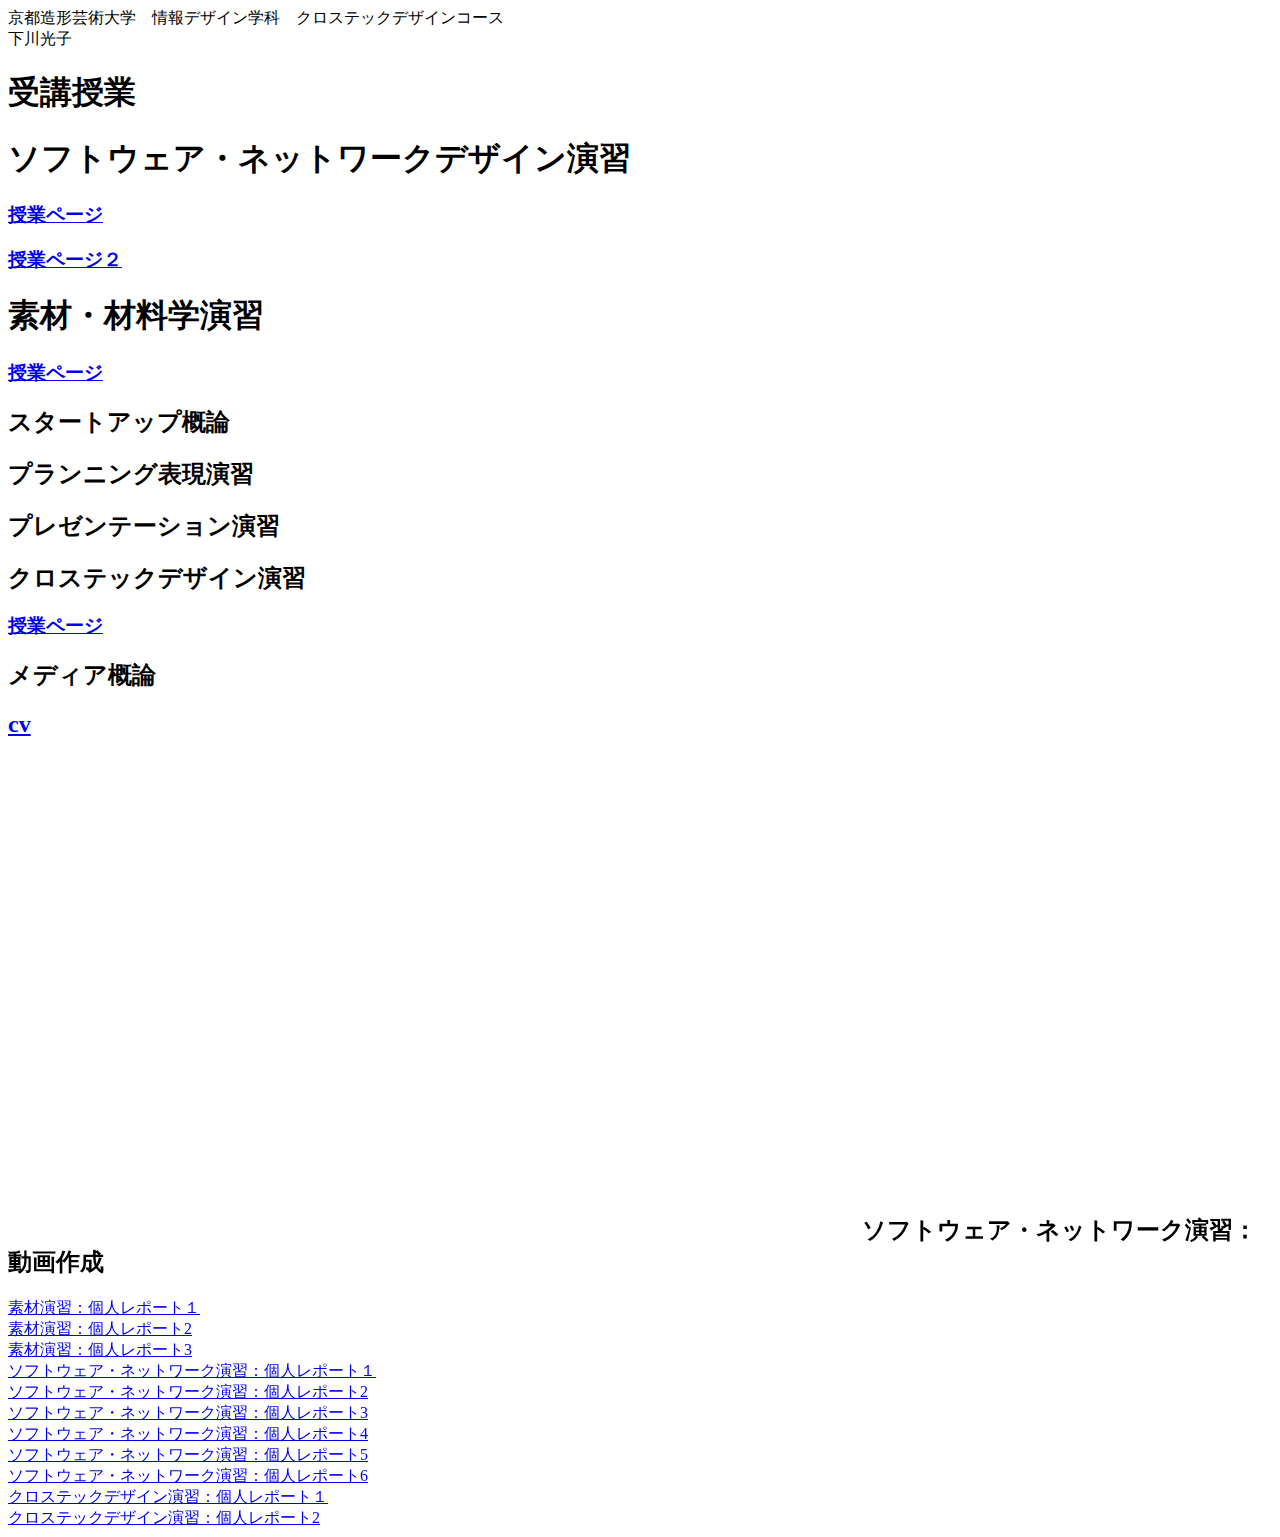
<file: index.html>
<!DOCTYPE html>
<html lang="ja" dir="ltr">

<head>
  <meta charset="utf-8">
  <title>top page</title>
</head>
<header>
  京都造形芸術大学　情報デザイン学科　クロステックデザインコース
  <br>下川光子
</header>


<body><style=color.#330000;background-color:#DDFFFF;text-align:center;font-style:Courier>

  <h1>受講授業</h1>
  <li>
    <section>
      <h1>ソフトウェア・ネットワークデザイン演習</h1>
      <h3><a href="https://shira-ko.github.io/network1/index.html">授業ページ</h3></a>
      <h3><a href="https://shira-ko.github.io/network2/index.html">授業ページ２</h3></a>
    </section>
  </li>
  <li>
    <section>
      <h1>素材・材料学演習</h1>
      <h3><a href="https://shira-ko.github.io/material1/index.html">授業ページ</h3></a>
    </section>
  </li>
  <li>
    <section>
    <h2>スタートアップ概論</h2>
    </section>
  </li>
  <li>
    <section>
    <h2>プランニング表現演習</h2>
    </section>
  </li>
  <li>
    <section>
    <h2>プレゼンテーション演習</h2>
    </section>
  </li>
  <li>
    <section>
    <h2>クロステックデザイン演習</h2>
    <h3><a href="https://shira-ko.github.io/xtd3/index.html">授業ページ</h3></a>
    </section>
  </li>
  <li>
    <section>
    <h2>メディア概論</h2>
    </section>
  </li>
  <section>
    <h2> <a href="./cv.html">cv</a></h2>


<h2><iframe width="854" height="480" src="https://www.youtube.com/embed/7byGpRIQvCA" frameborder="0" allow="autoplay; encrypted-media" allowfullscreen></iframe>ソフトウェア・ネットワーク演習：動画作成</h2>
<h2{text-decoration:underline}><a href="./material report1.html">素材演習：個人レポート１</a></h2><br>
<h2{text-decoration:underline}><a href="./material report2.html">素材演習：個人レポート2</a></h2><br>
<h2{text-decoration:underline}><a href="./material report3.html">素材演習：個人レポート3</a></h2><br>
  <h2{text-decoration:underline}><a href="./software network report1.html"> ソフトウェア・ネットワーク演習：個人レポート１</a></h2><br>
<h2{text-decoration:underline}><a href="./software network report2.html"> ソフトウェア・ネットワーク演習：個人レポート2</a></h2><br>
<h2{text-decoration:underline}><a href="./software network report3.html"> ソフトウェア・ネットワーク演習：個人レポート3</a></h2><br>
<h2{text-decoration:underline}><a href="./software network report4.html"> ソフトウェア・ネットワーク演習：個人レポート4</a></h2><br>
<h2{text-decoration:underline}><a href="./software network report5.html"> ソフトウェア・ネットワーク演習：個人レポート5</a></h2><br>
<h2{text-decoration:underline}><a href="./software network report6.html"> ソフトウェア・ネットワーク演習：個人レポート6</a></h2><br>
<h2{text-decoration:underline}><a href="./crosstech design report1.html"> クロステックデザイン演習：個人レポート１</a></h2><br>
<h2{text-decoration:underline}><a href="./crosstech design report2.html"> クロステックデザイン演習：個人レポート2</a></h2><br>
</style>
</body>

</html>
</file>
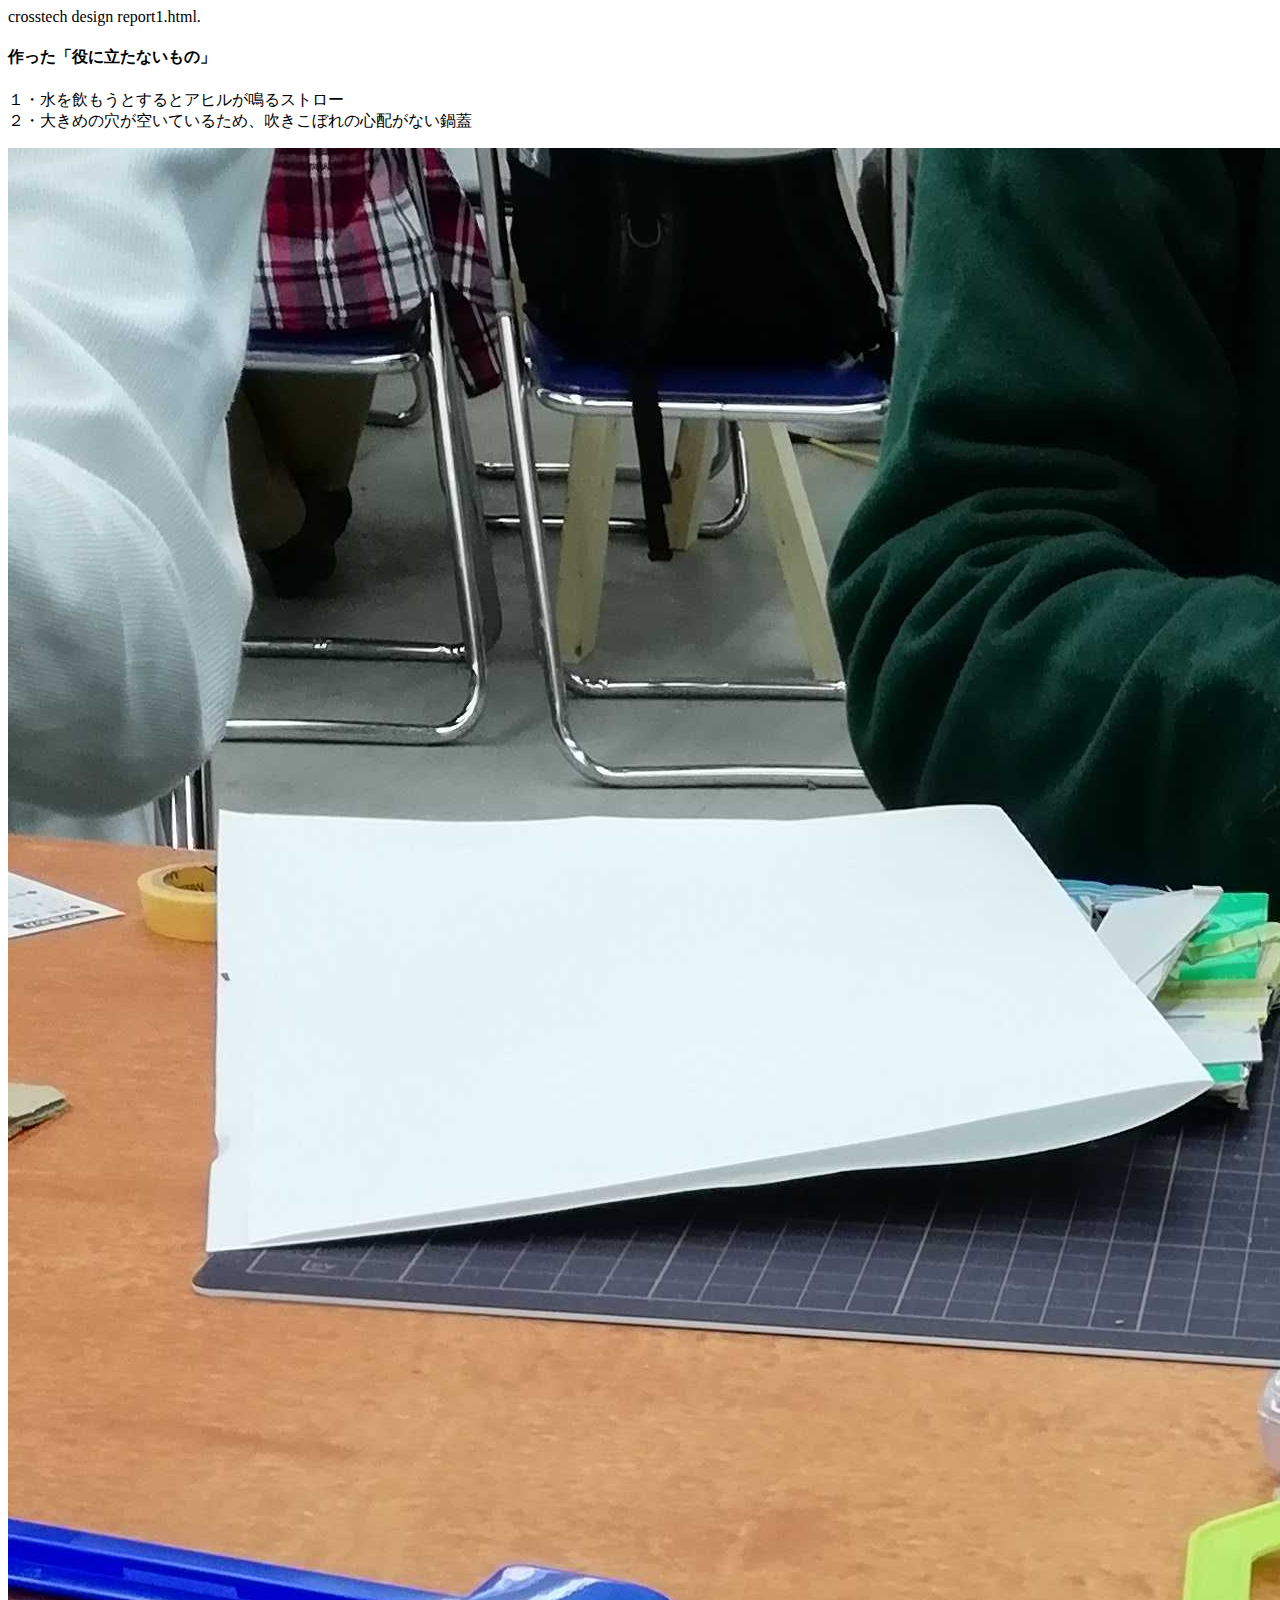
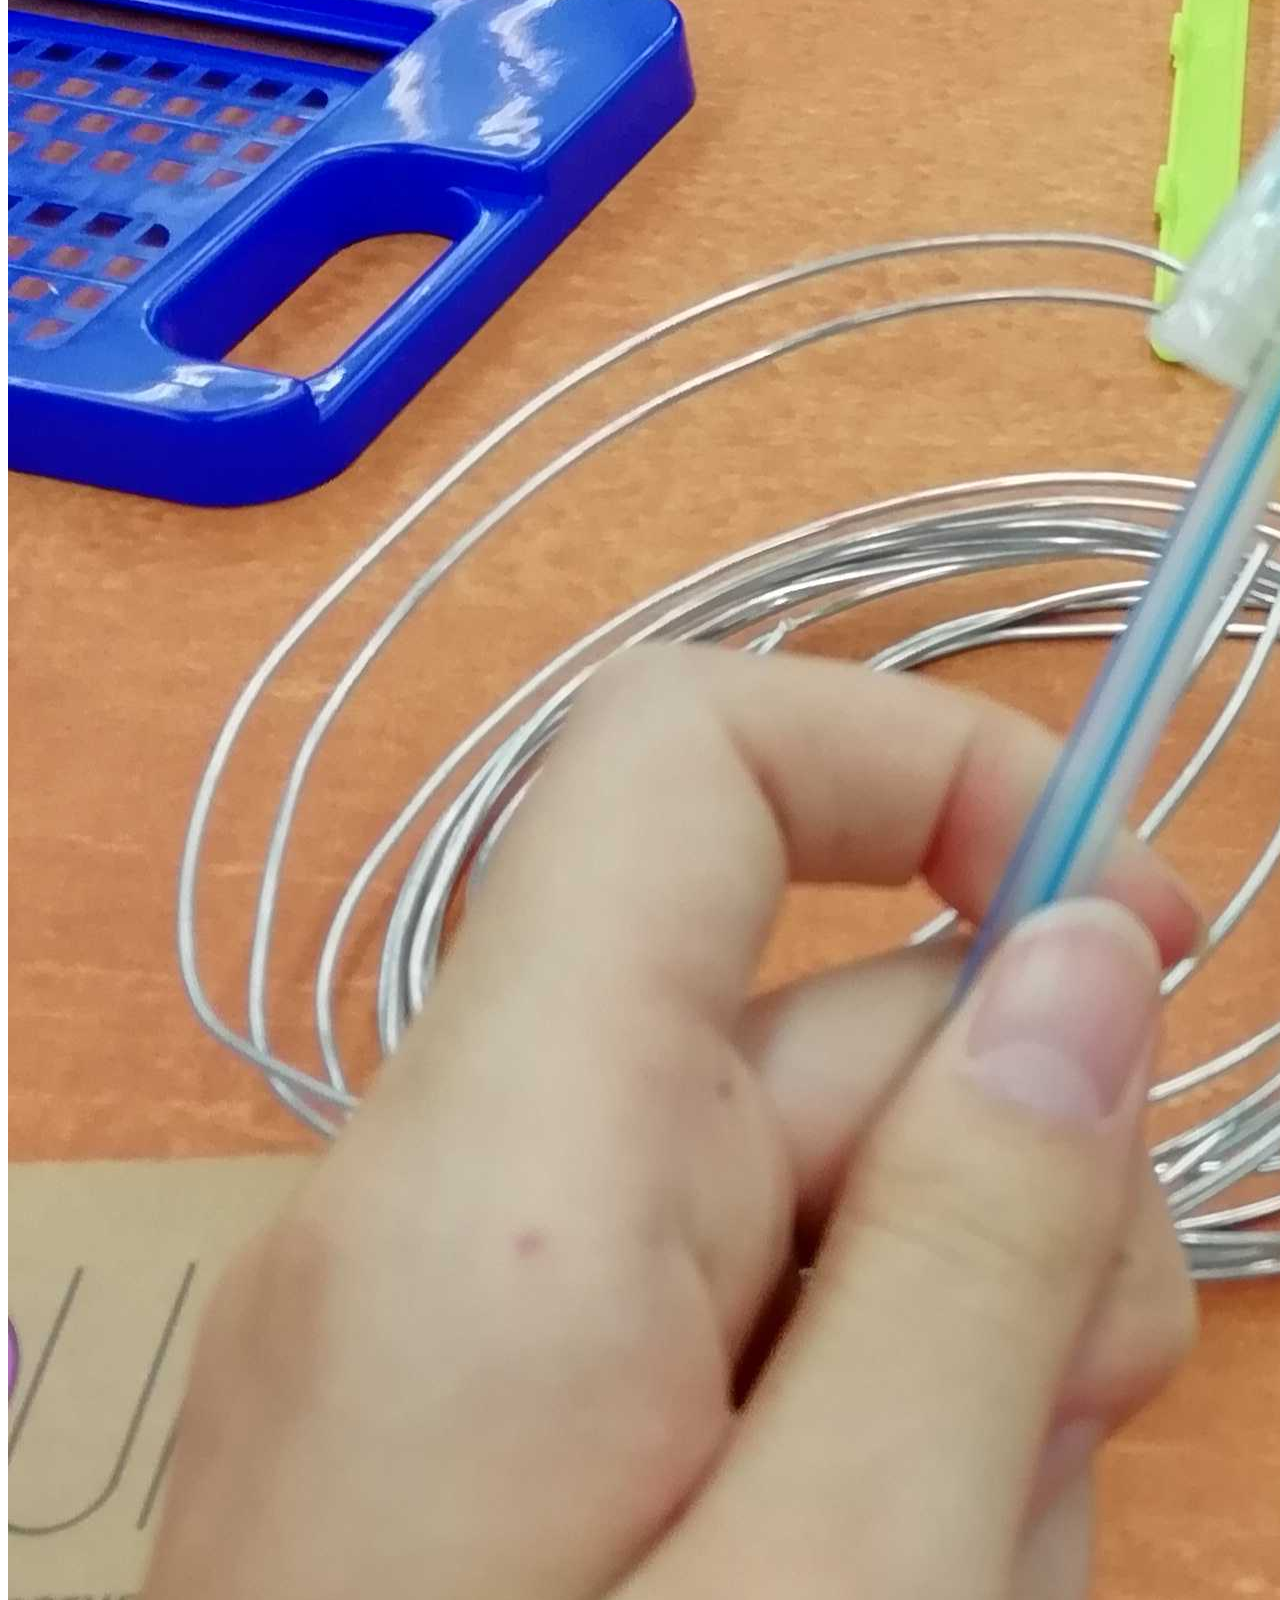
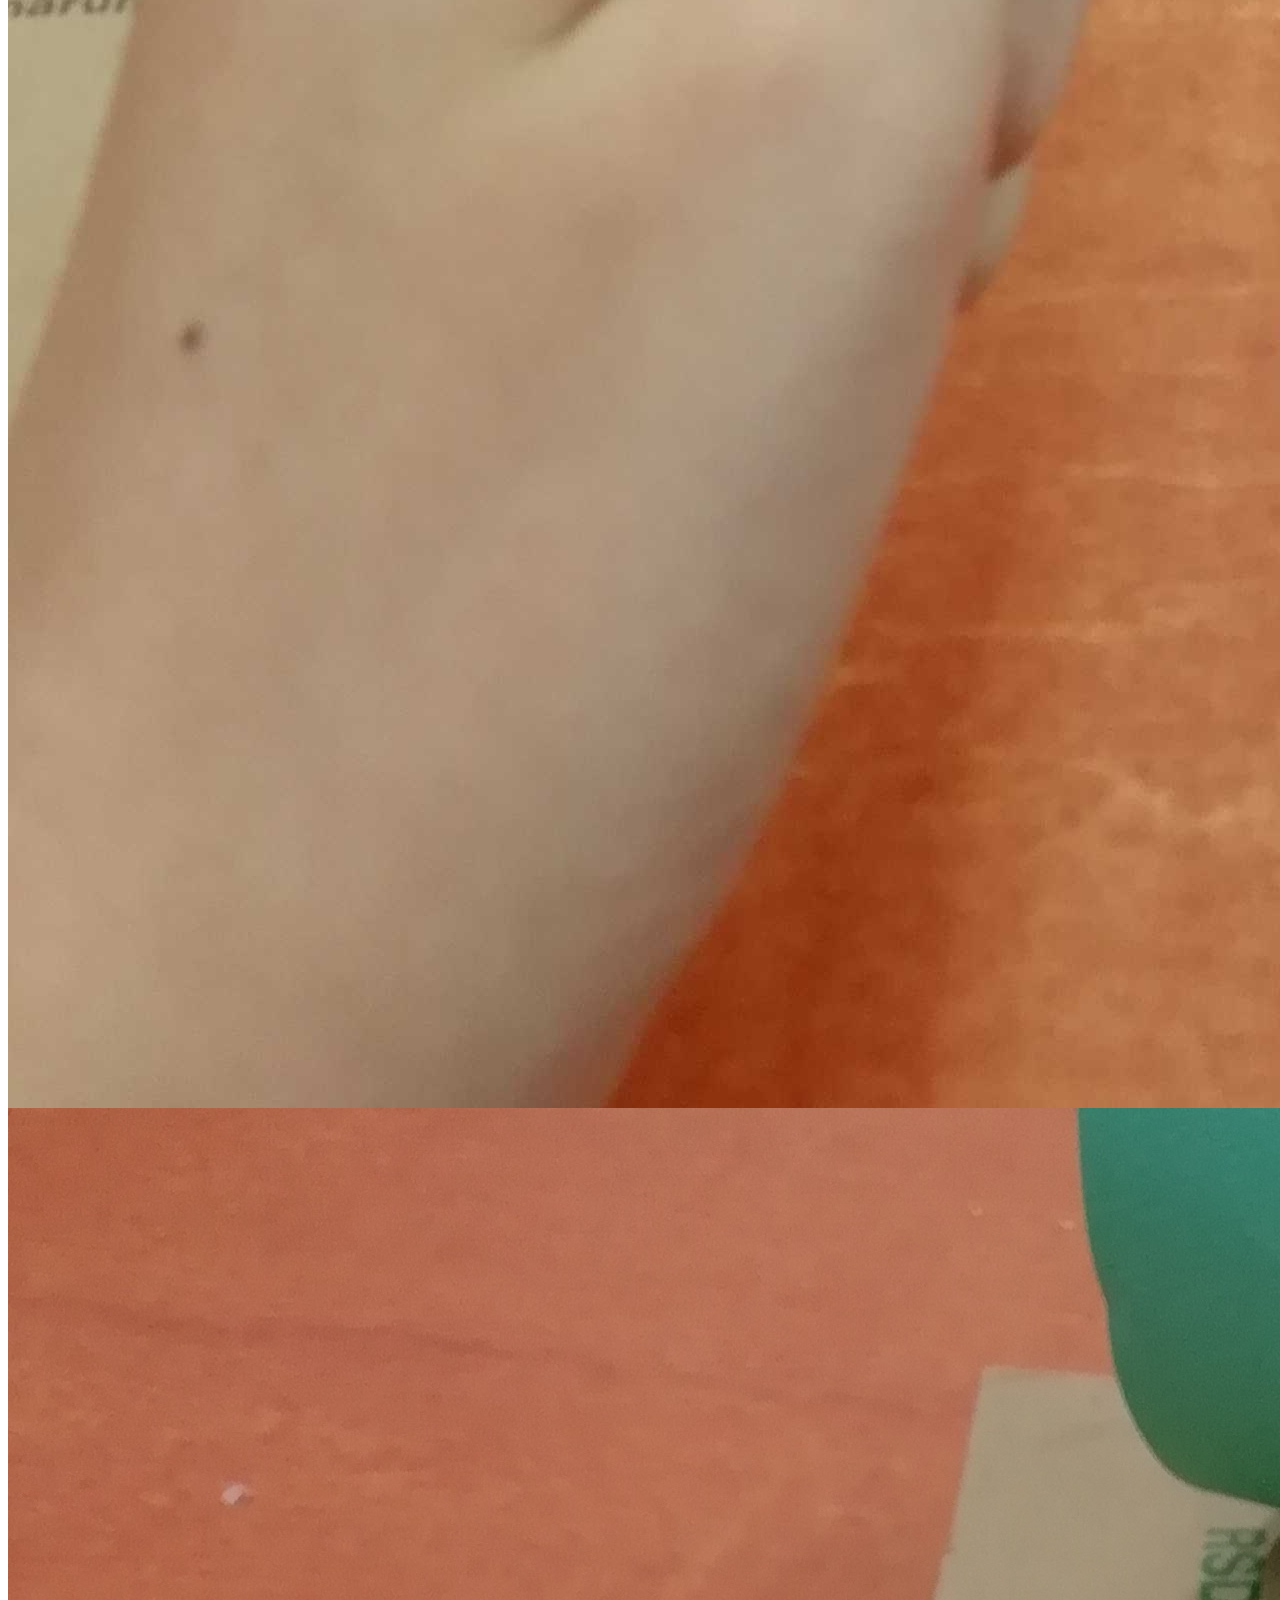
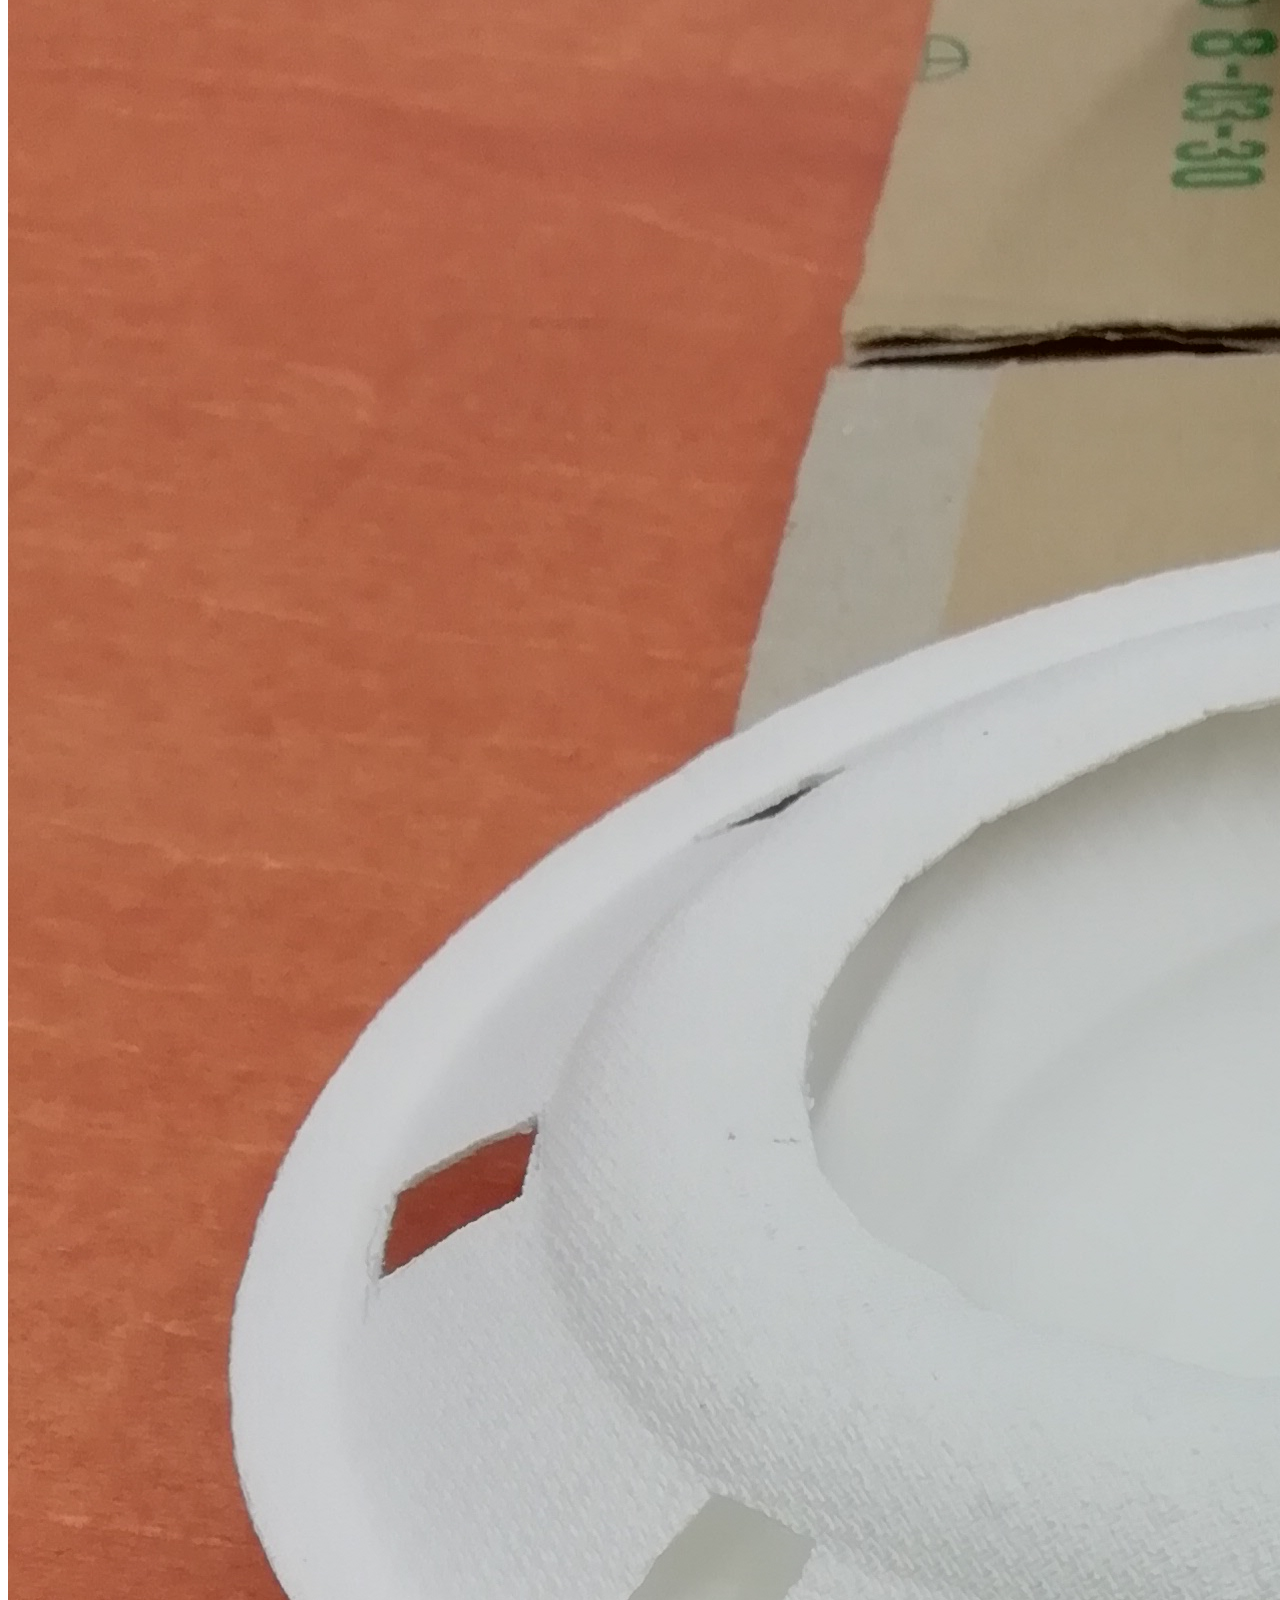
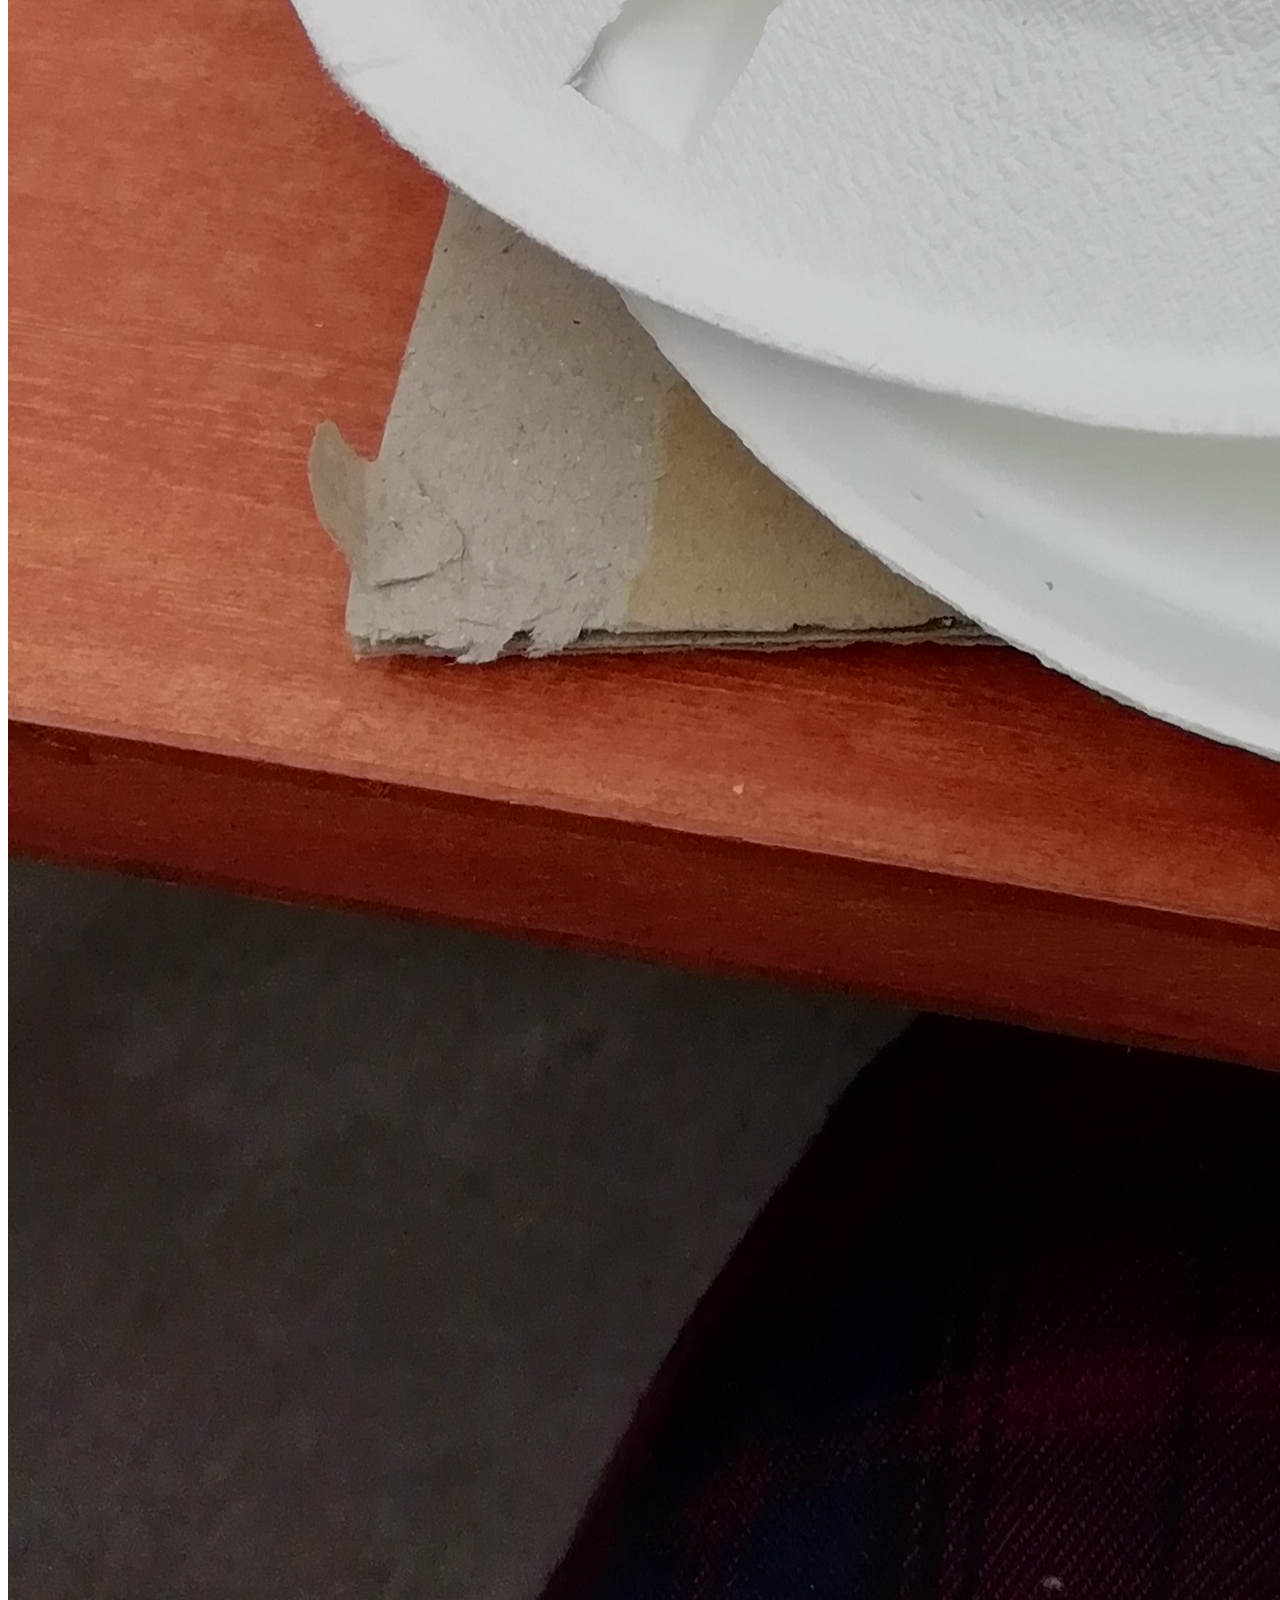
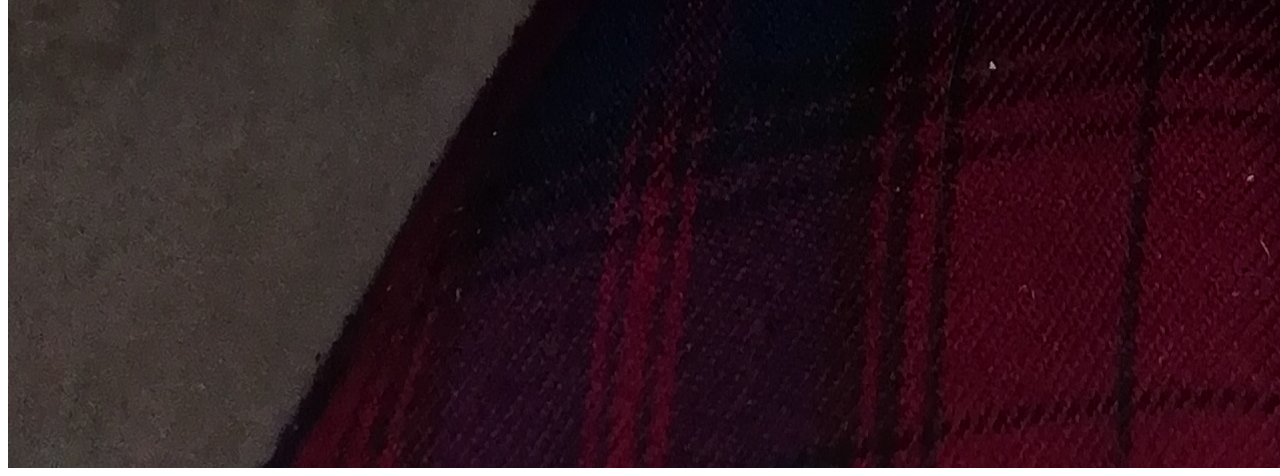
<file: crosstech design report1.html>
crosstech design report1.html.<!DOCTYPE html>
<html lang="en" dir="ltr">
  <head>
    <meta charset="utf-8">
    <title></title>
  </head>
  <body>

  </body>
</html>
<!DOCTYPE html>
<html lang="en" dir="ltr">
  <head>
    <meta charset="utf-8">
    <title>クロステックデザイン演習：個人のレポート１</title>
<h4>作った「役に立たないもの」</h4>
<p>１・水を飲もうとするとアヒルが鳴るストロー<br>
２・大きめの穴が空いているため、吹きこぼれの心配がない鍋蓋</p>
<img src="IMG_20181026_155657.jpg">
<img src="IMG_20181031_092715.jpg">

<br>
</file>
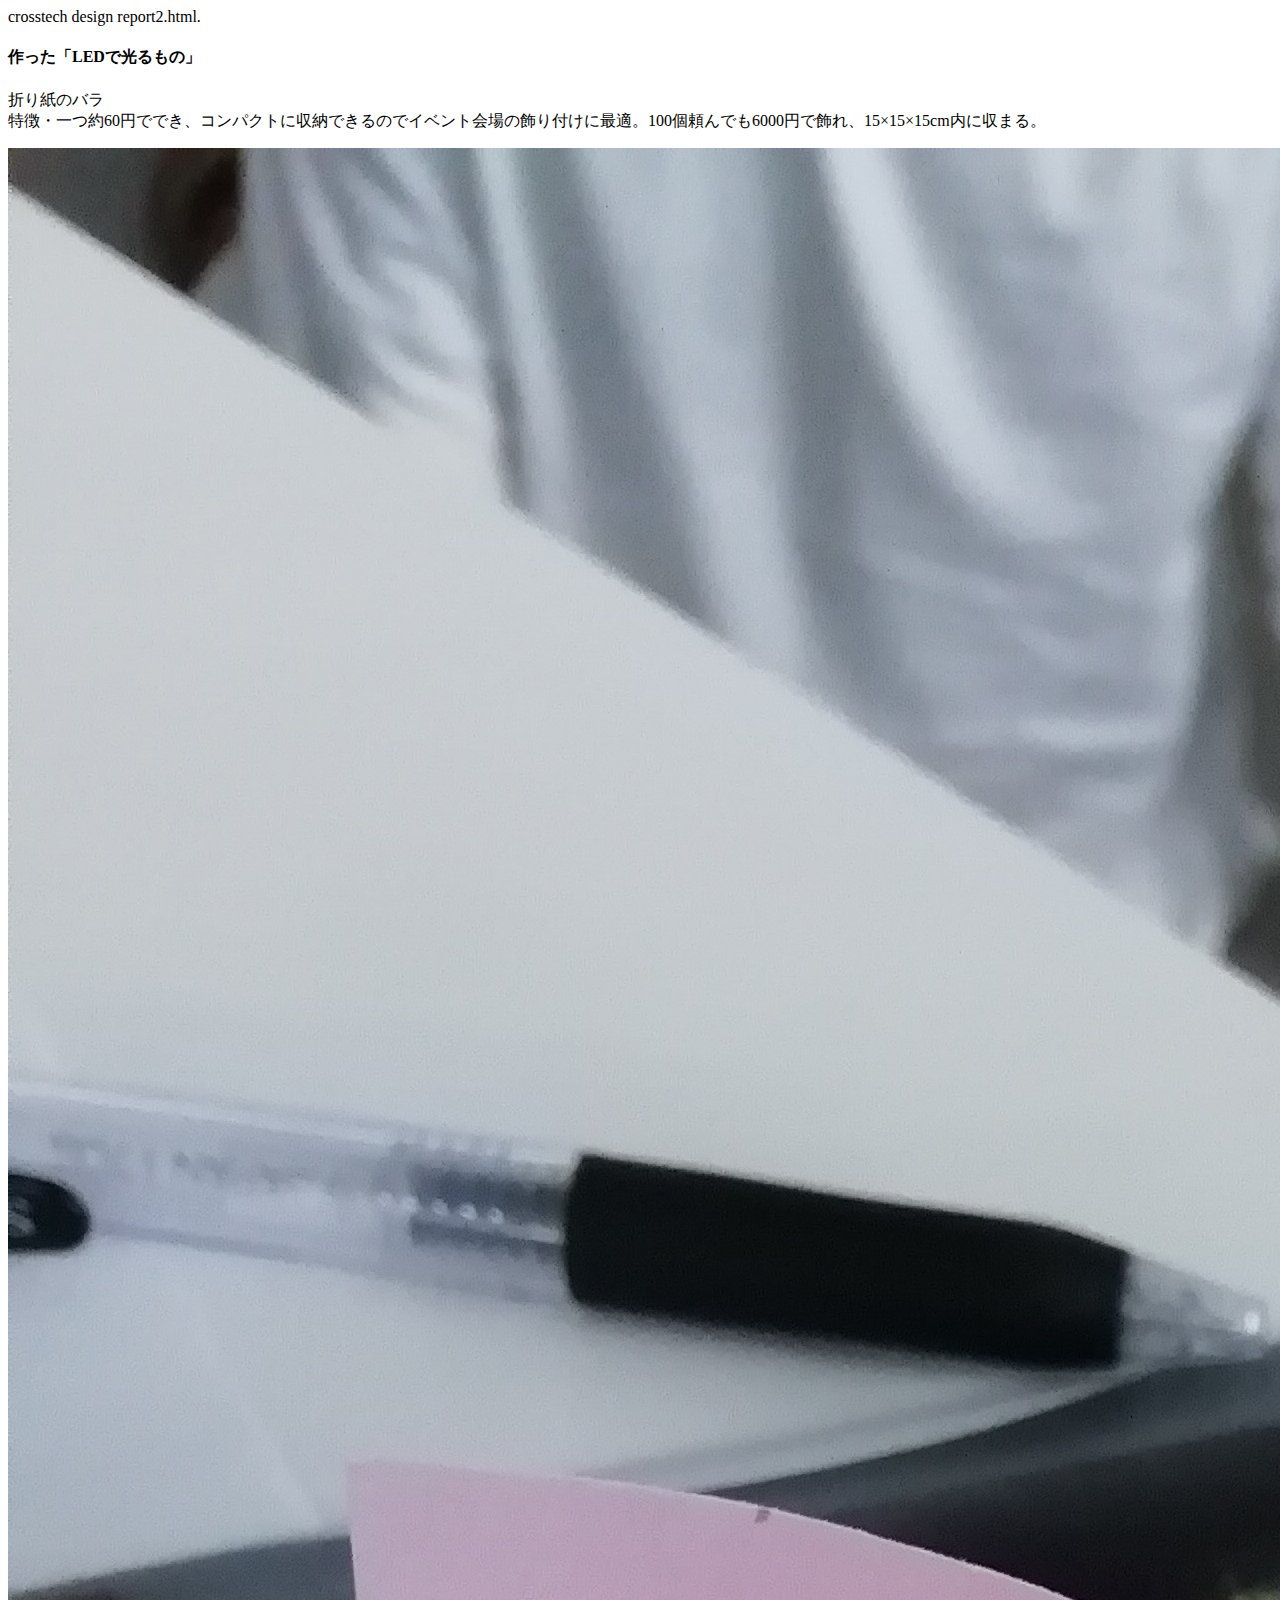
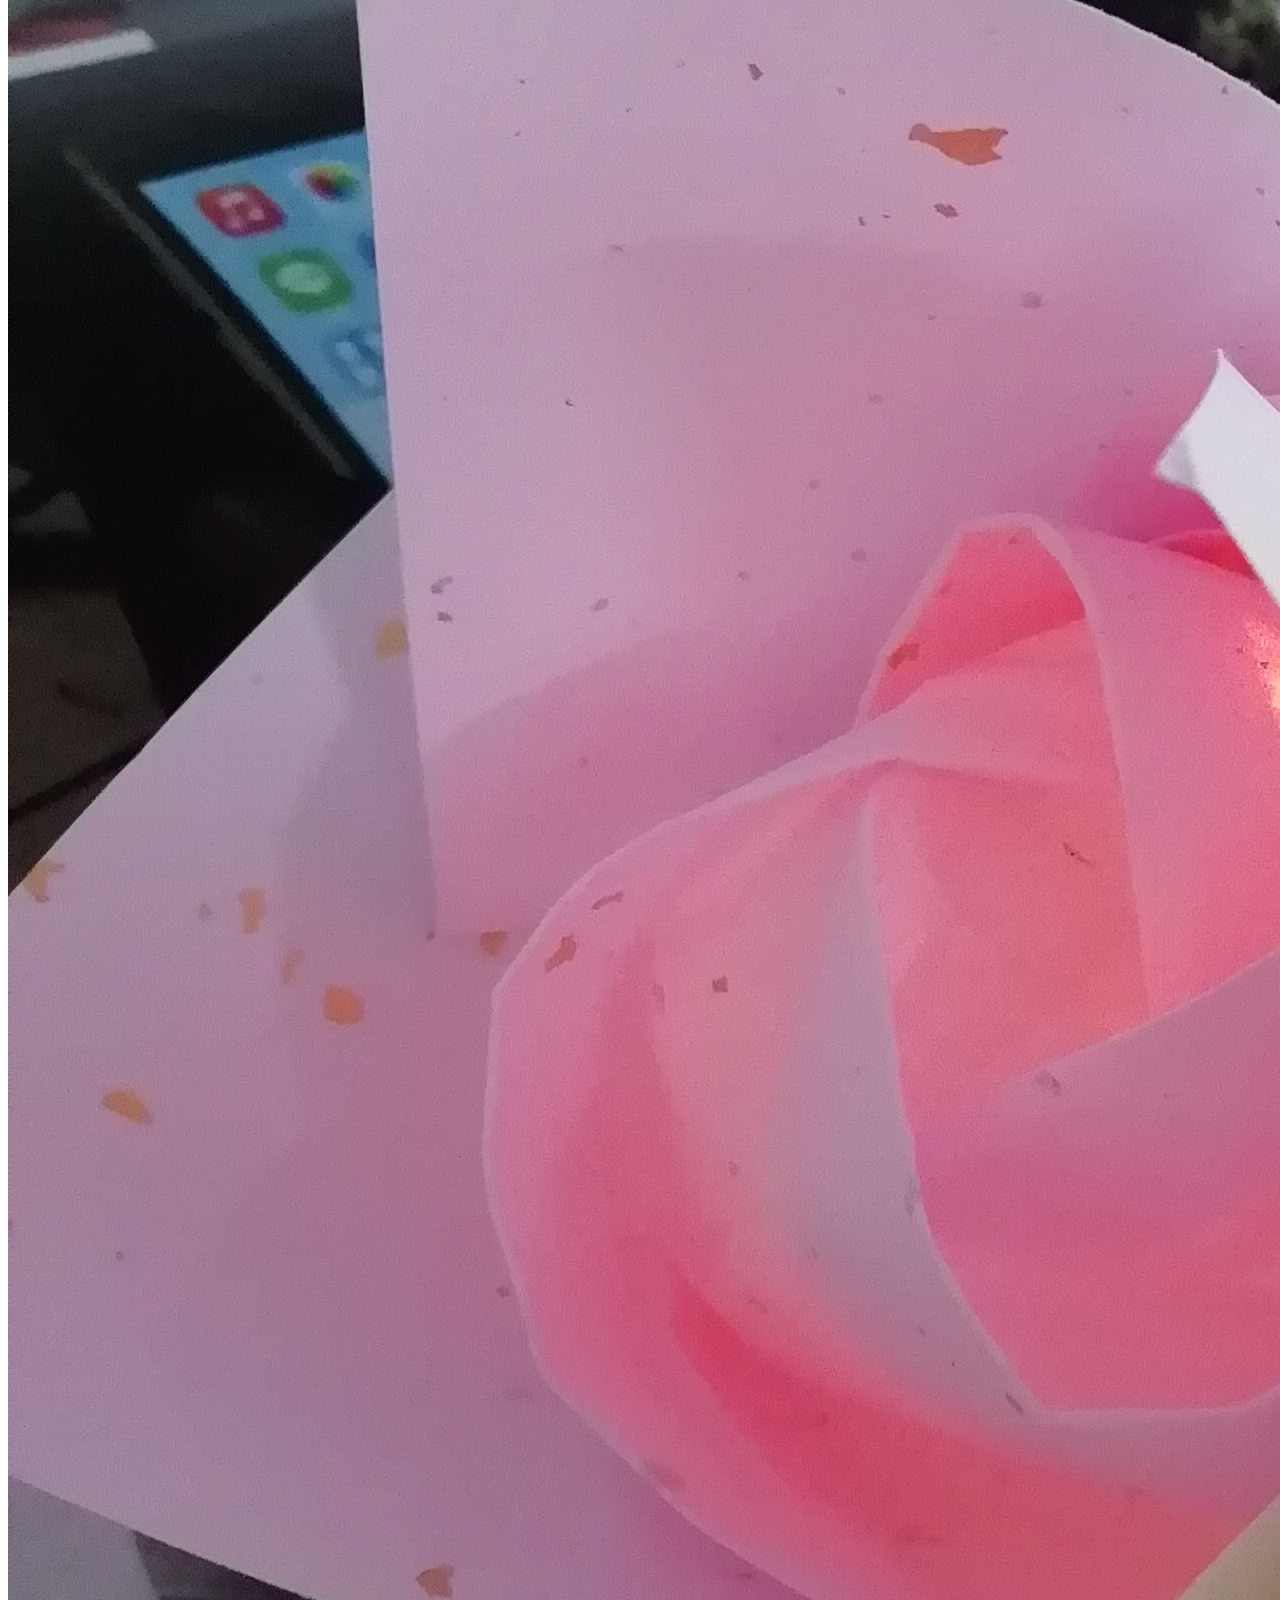
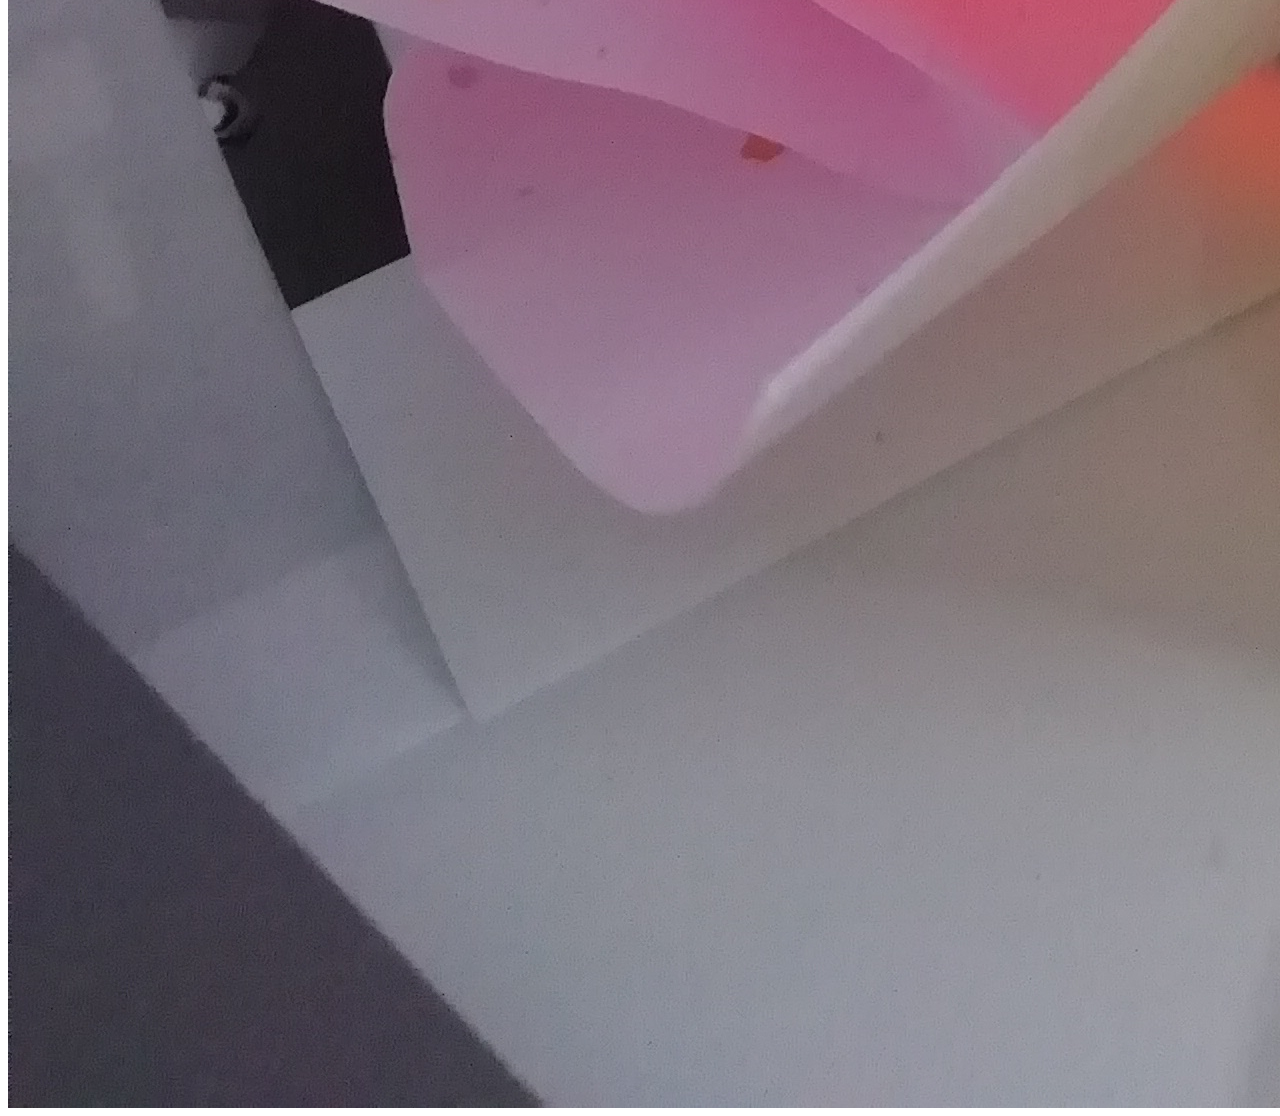
<file: crosstech design report2.html>
crosstech design report2.html.<!DOCTYPE html>
<html lang="en" dir="ltr">
  <head>
    <meta charset="utf-8">
    <title></title>
  </head>
  <body>

  </body>
</html>
<!DOCTYPE html>
<html lang="en" dir="ltr">
  <head>
    <meta charset="utf-8">
    <title>クロステックデザイン演習：個人のレポート2</title>
<h4>作った「LEDで光るもの」</h4>
<p>折り紙のバラ<br>
特徴・一つ約60円ででき、コンパクトに収納できるのでイベント会場の飾り付けに最適。100個頼んでも6000円で飾れ、15×15×15cm内に収まる。</p>
<img src="IMG_20181205_151508.jpg">


<br>
</file>
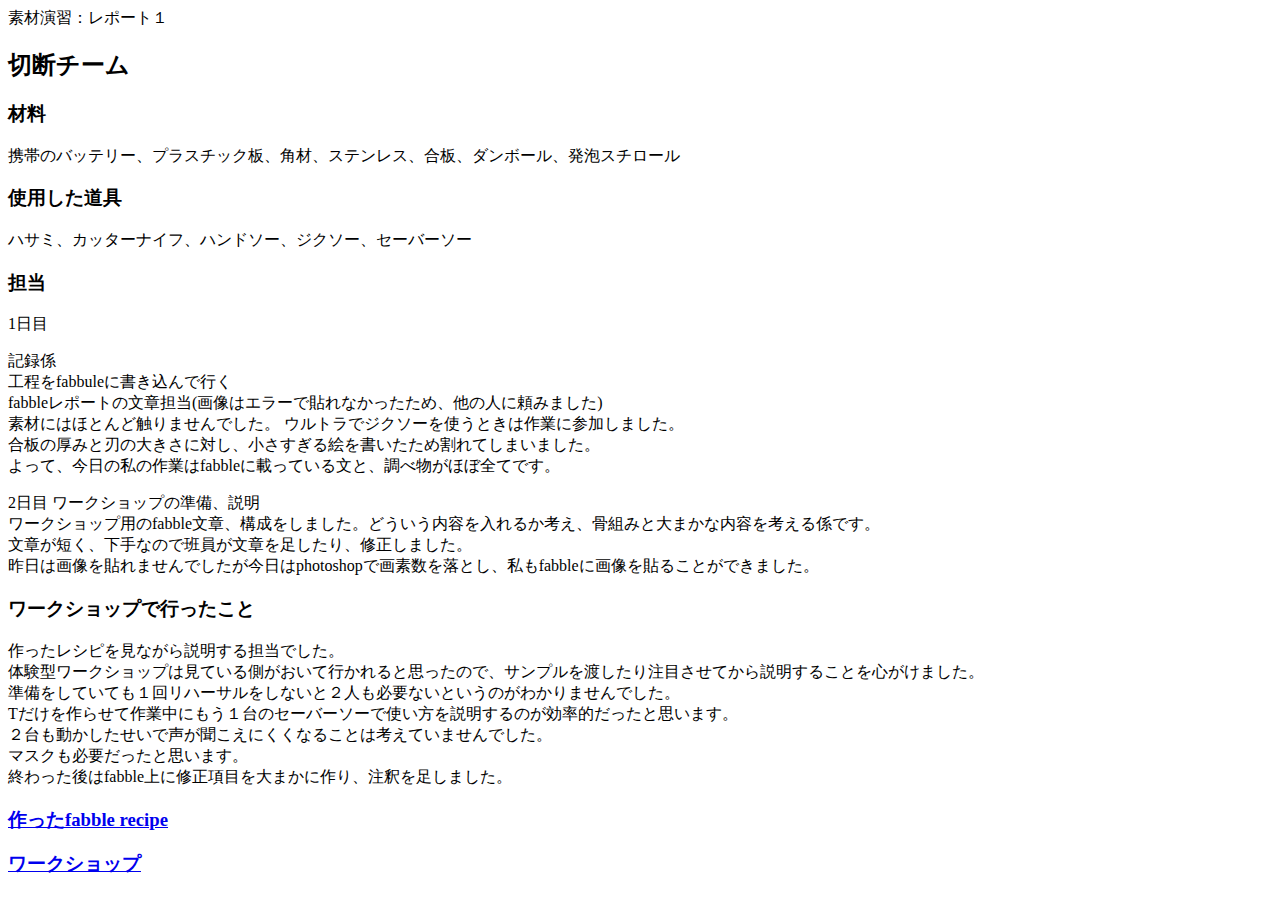
<file: material report1.html>
素材演習：レポート１
<!DOCTYPE html>
<html lang="en" dir="ltr">
  <head>
    <meta charset="utf-8">
    <title>素材演習：個人のレポート１</title>
  </head>
  <body>
    <h2>切断チーム</h2>
    <h3>材料</h3>
    <p>携帯のバッテリー、プラスチック板、角材、ステンレス、合板、ダンボール、発泡スチロール</p>
    <h3>使用した道具</h3>
    <p>ハサミ、カッターナイフ、ハンドソー、ジクソー、セーバーソー</p>

    <h3>担当</h3>
    <p>1日目</p>
    <p>記録係
    <br>工程をfabbuleに書き込んで行く
    <br>fabbleレポートの文章担当(画像はエラーで貼れなかったため、他の人に頼みました)
  <br>素材にはほとんど触りませんでした。
ウルトラでジクソーを使うときは作業に参加しました。
<br>合板の厚みと刃の大きさに対し、小さすぎる絵を書いたため割れてしまいました。
<br>よって、今日の私の作業はfabbleに載っている文と、調べ物がほぼ全てです。</p>
<p>2日目
ワークショップの準備、説明
<br>ワークショップ用のfabble文章、構成をしました。どういう内容を入れるか考え、骨組みと大まかな内容を考える係です。
<br>文章が短く、下手なので班員が文章を足したり、修正しました。
<br>昨日は画像を貼れませんでしたが今日はphotoshopで画素数を落とし、私もfabbleに画像を貼ることができました。
<br></p>
<h3>ワークショップで行ったこと</h3>
<p>作ったレシピを見ながら説明する担当でした。
<br> 体験型ワークショップは見ている側がおいて行かれると思ったので、サンプルを渡したり注目させてから説明することを心がけました。
<br>準備をしていても１回リハーサルをしないと２人も必要ないというのがわかりませんでした。
<br>Tだけを作らせて作業中にもう１台のセーバーソーで使い方を説明するのが効率的だったと思います。
<br>２台も動かしたせいで声が聞こえにくくなることは考えていませんでした。
<br>マスクも必要だったと思います。
<br>終わった後はfabble上に修正項目を大まかに作り、注釈を足しました。
</p>
<h3><a href="https://fabble.cc/x-techdesign/xxxxxxxxxxxxx">作ったfabble recipe</h3>
<h3><a href="https://fabble.cc/fluorite172/xxxxx1xxxxxxxxxxxxxx">ワークショップ</h3>
    <h1></h1>
    <p></p>

  </body>
</html>
</file>
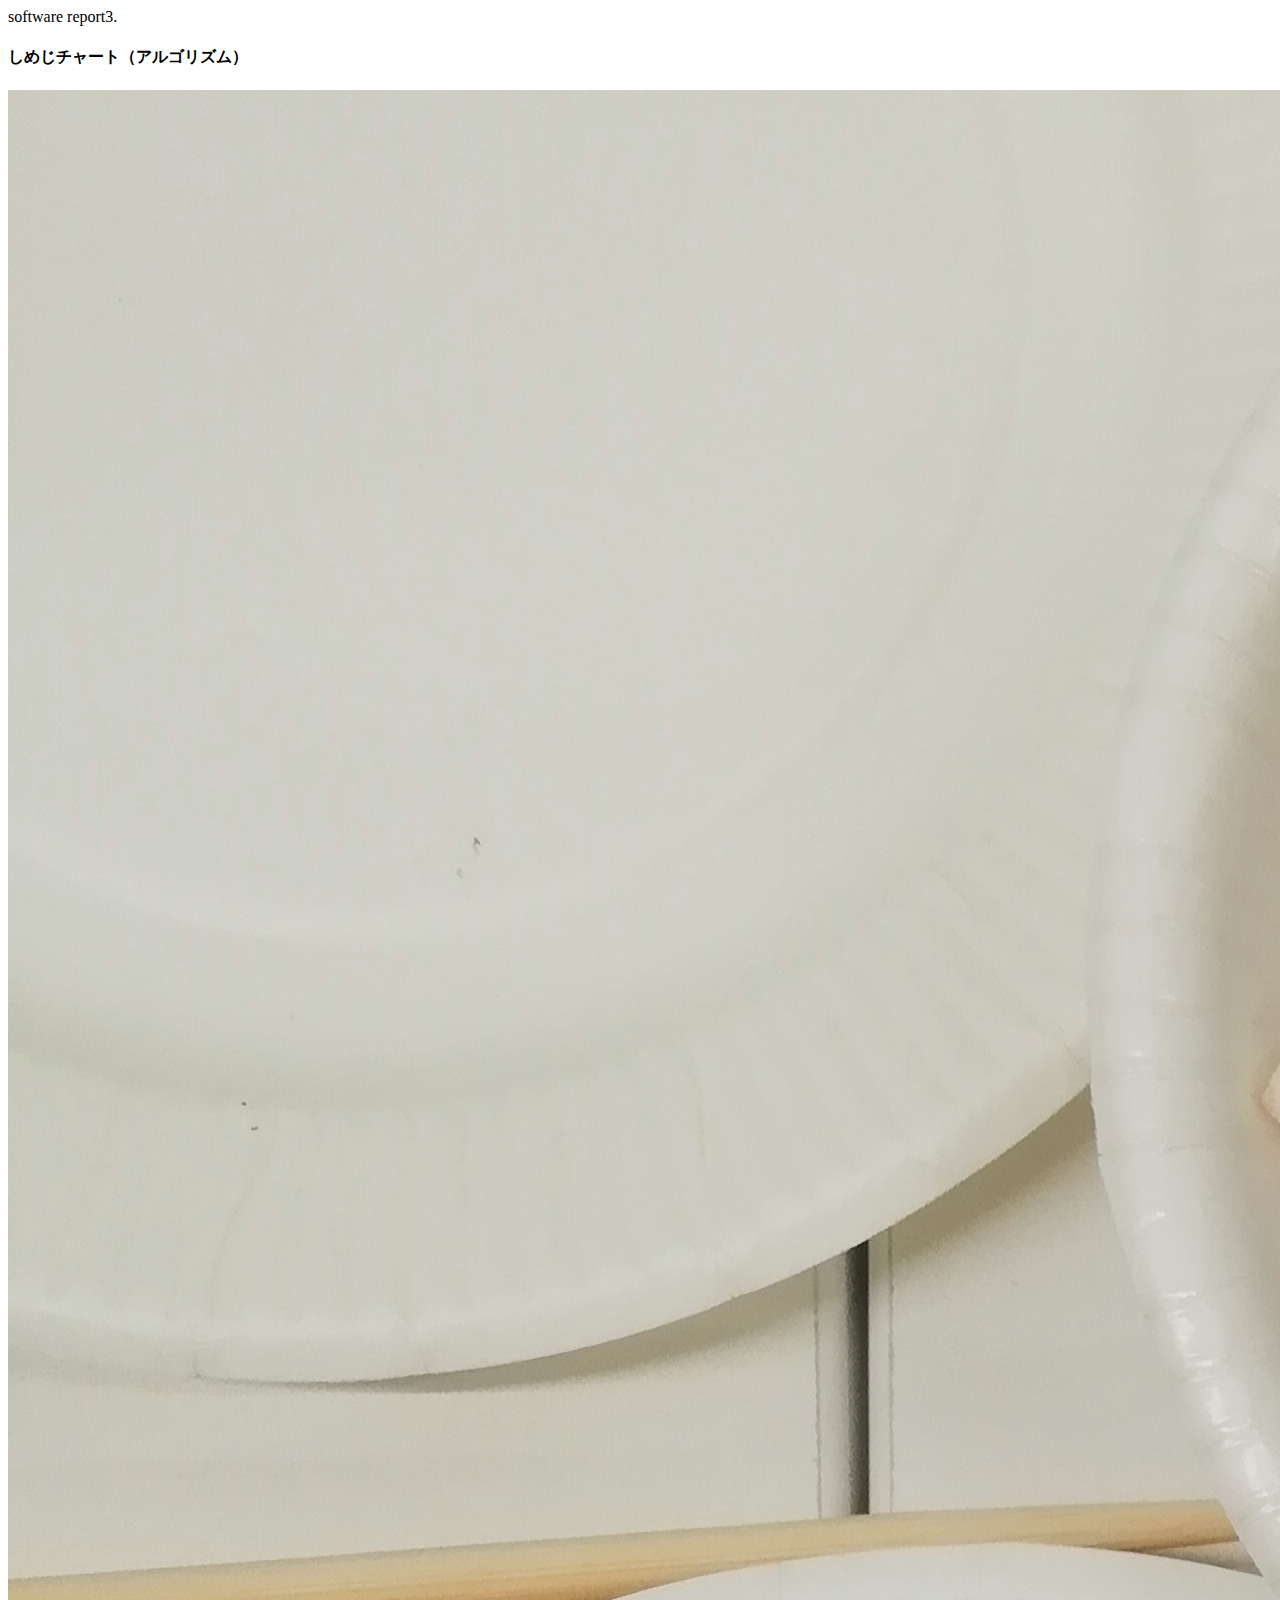
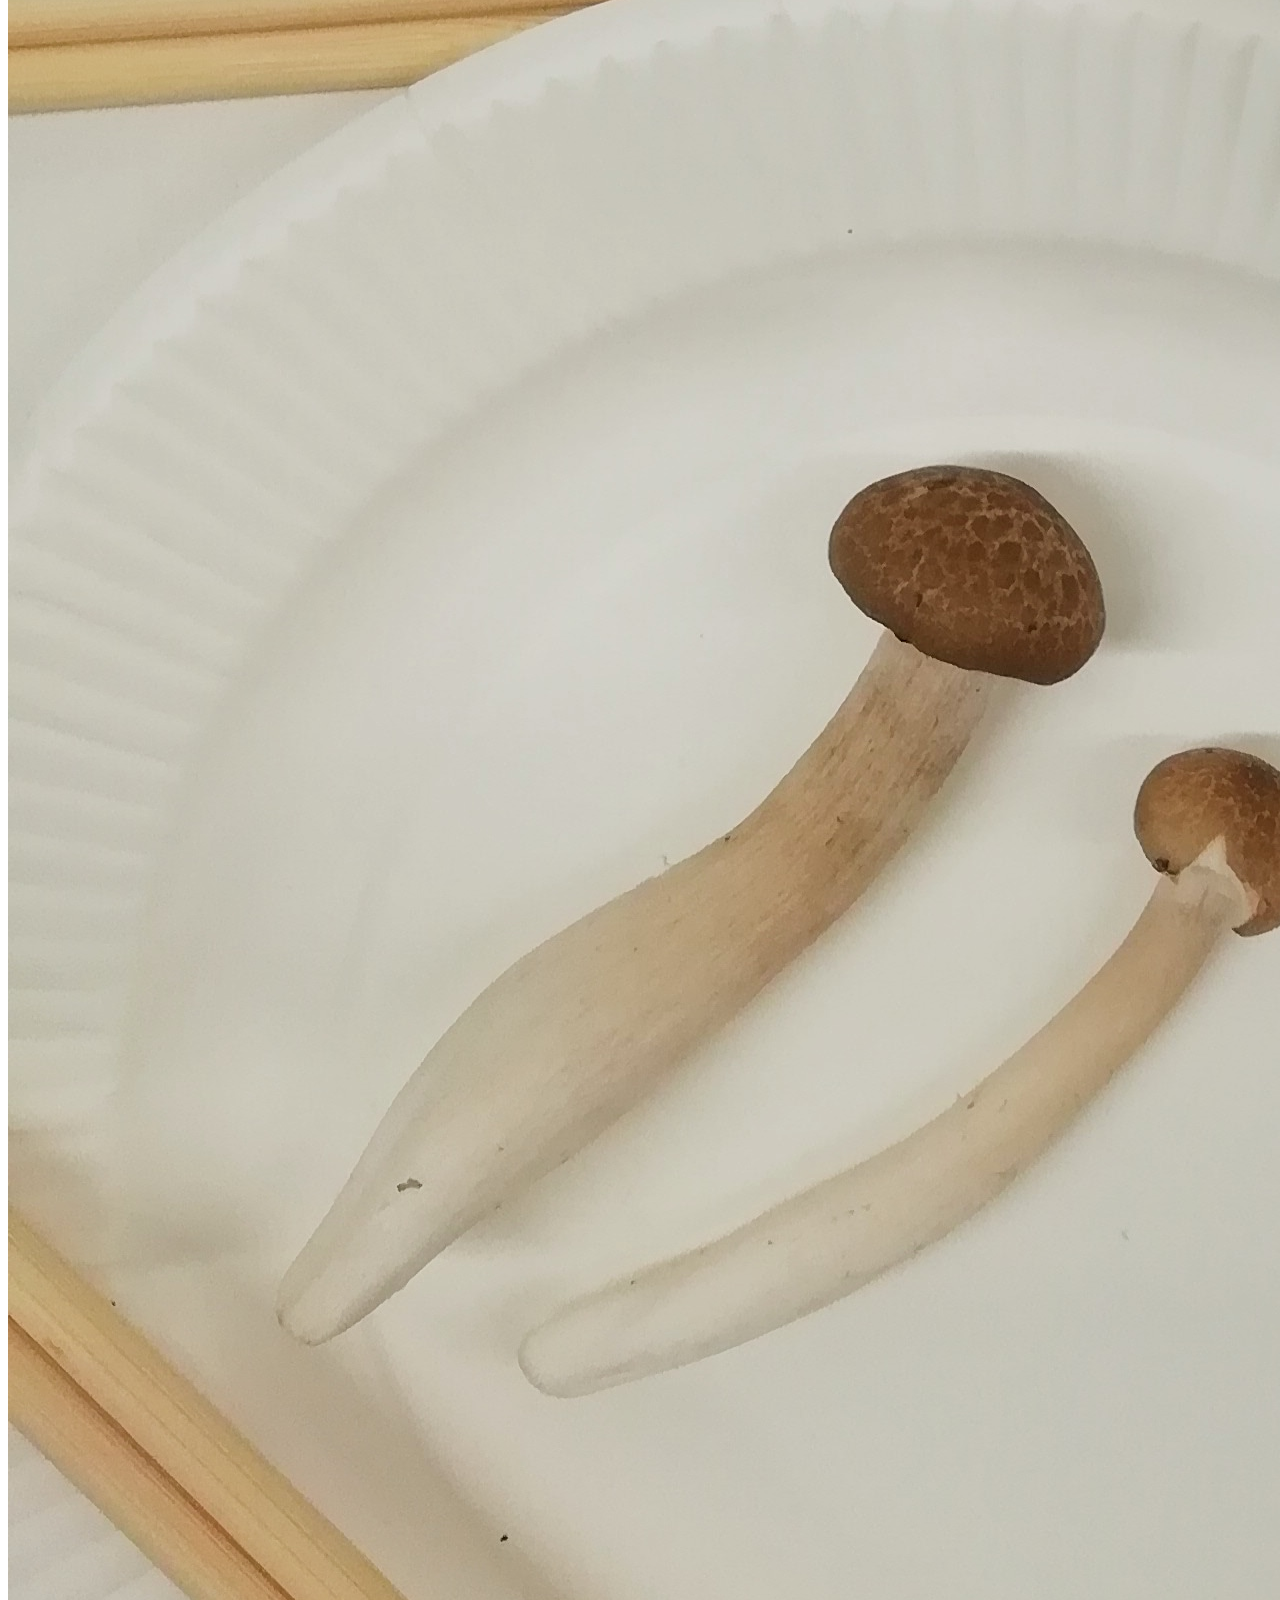
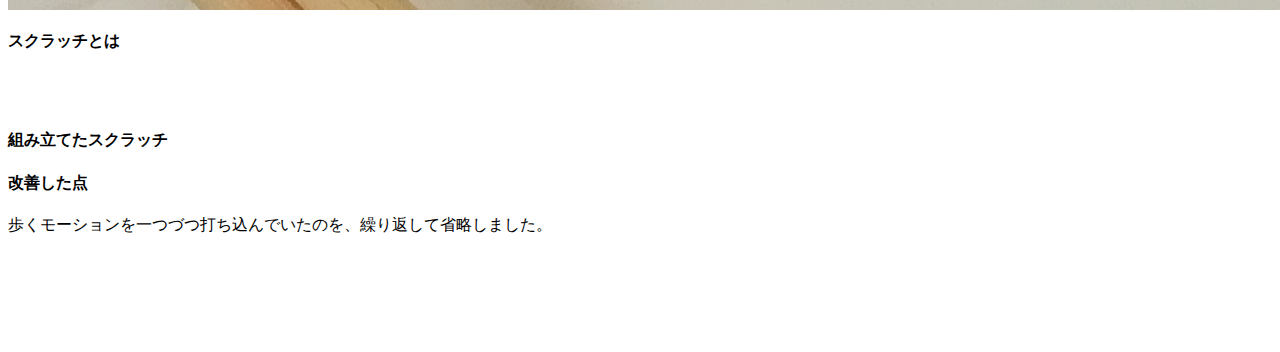
<file: software network report3.html>
software report3.<!DOCTYPE html>
<html lang="en" dir="ltr">
  <head>
    <meta charset="utf-8">
    <title></title>
  </head>
  <body>

  </body>
</html>
<!DOCTYPE html>
<html lang="en" dir="ltr">
  <head>
    <meta charset="utf-8">
    <title>ソフトウェア・ネットワーク演習：個人のレポート3</title>
<h4>しめじチャート（アルゴリズム）</h4>
  <img src="IMG_20180927_142553_338.jpg">



<br>
<h4>スクラッチとは</h4>
<br>
<br>
<h4>組み立てたスクラッチ</h4>
<h3><a href="https://scratch.mit.edu/projects/249027775/"></h3></a>
<h4>改善した点</h4>
歩くモーションを一つづつ打ち込んでいたのを、繰り返して省略しました。
  <br>
  <br>
  <br>
  <br>
  <br>
  <br>
  <br>
</file>
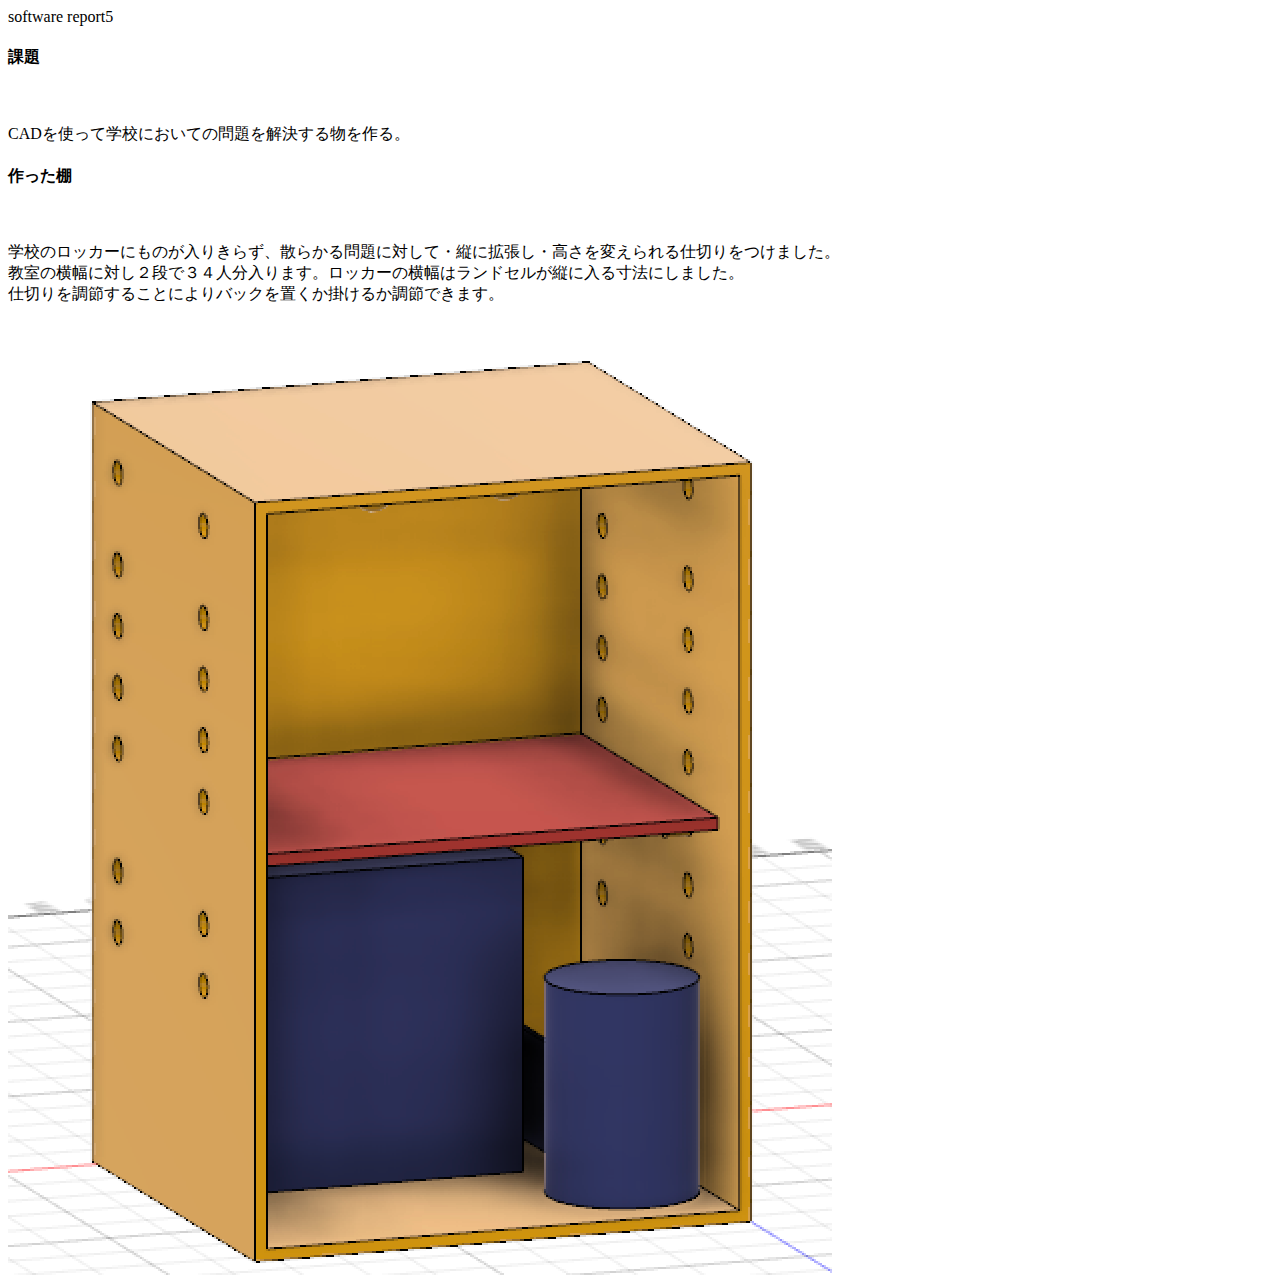
<file: software network report5.html>
software report5
<!DOCTYPE html>
<html lang="en" dir="ltr">
  <head>
    <meta charset="utf-8">
    <title>ソフトウェア・ネットワーク演習：個人のレポート5</title>
<h4>課題</h4>
<br><p>CADを使って学校においての問題を解決する物を作る。</p>
<h4>作った棚</h4>
<br><p>学校のロッカーにものが入りきらず、散らかる問題に対して・縦に拡張し・高さを変えられる仕切りをつけました。
<br>教室の横幅に対し２段で３４人分入ります。ロッカーの横幅はランドセルが縦に入る寸法にしました。
<br>仕切りを調節することによりバックを置くか掛けるか調節できます。</p>
  <img src="スクリーンショット 2018-12-19 14.55.22.png">
</file>
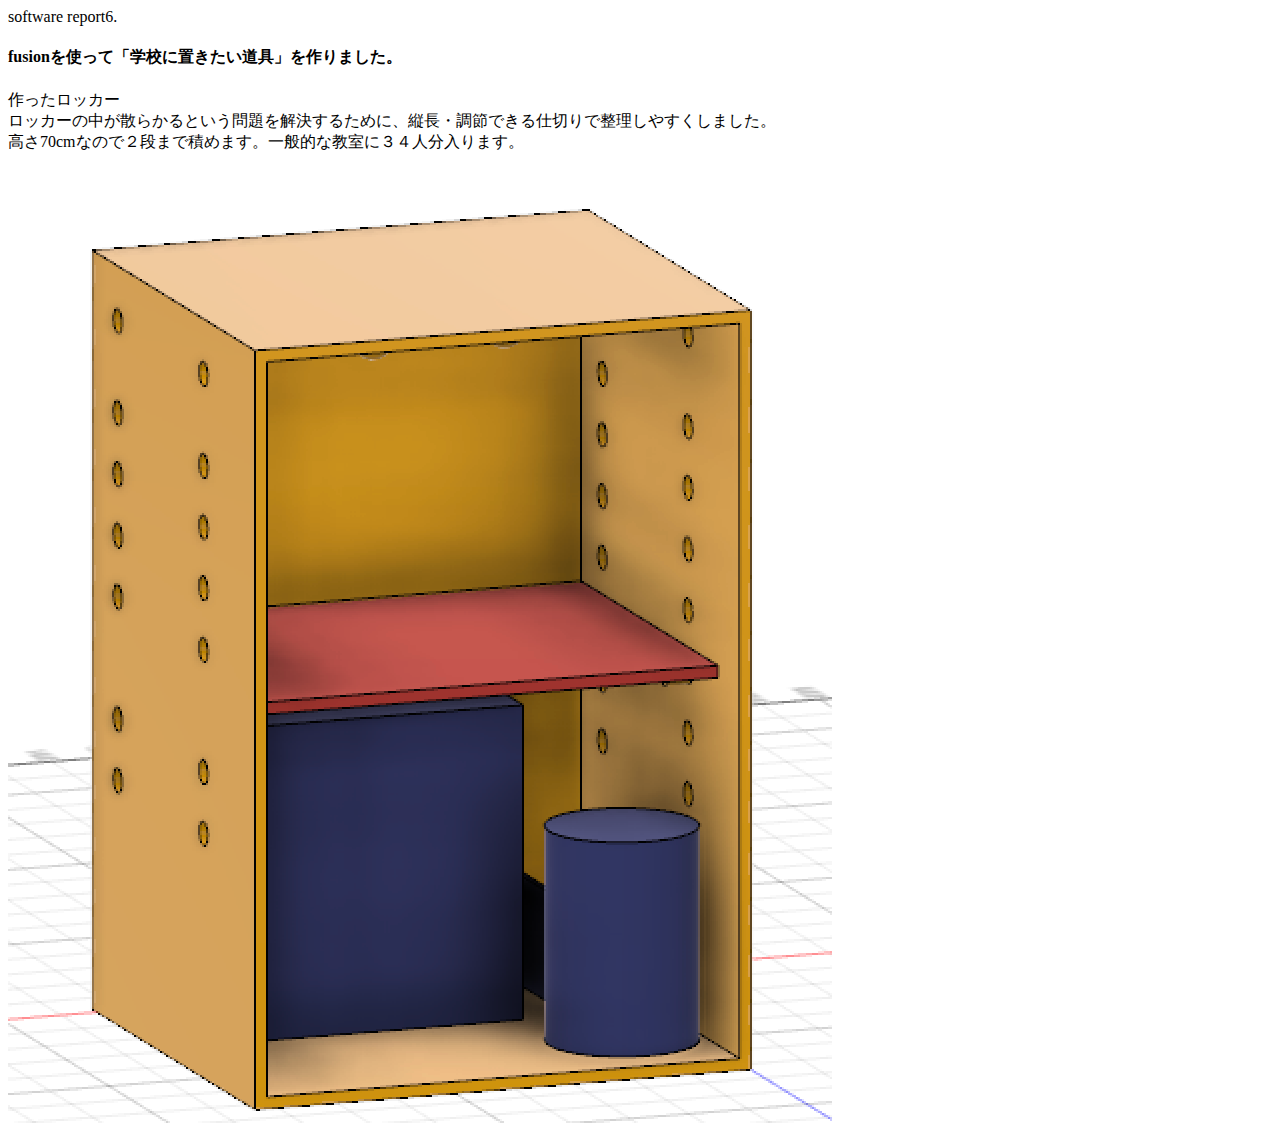
<file: software network report6.html>
software report6.<!DOCTYPE html>
<html lang="en" dir="ltr">
  <head>
    <meta charset="utf-8">
    <title></title>
  </head>
  <body>

  </body>
</html>
<!DOCTYPE html>
<html lang="en" dir="ltr">
  <head>
    <meta charset="utf-8">
    <title>ソフトウェア・ネットワーク演習：個人のレポート6</title>
<h4>fusionを使って「学校に置きたい道具」を作りました。</h4>
<p>作ったロッカー<br>
ロッカーの中が散らかるという問題を解決するために、縦長・調節できる仕切りで整理しやすくしました。<br>
高さ70cmなので２段まで積めます。一般的な教室に３４人分入ります。</p>
<img src="スクリーンショット 2018-12-19 14.55.22.png">

  <br>
</file>
